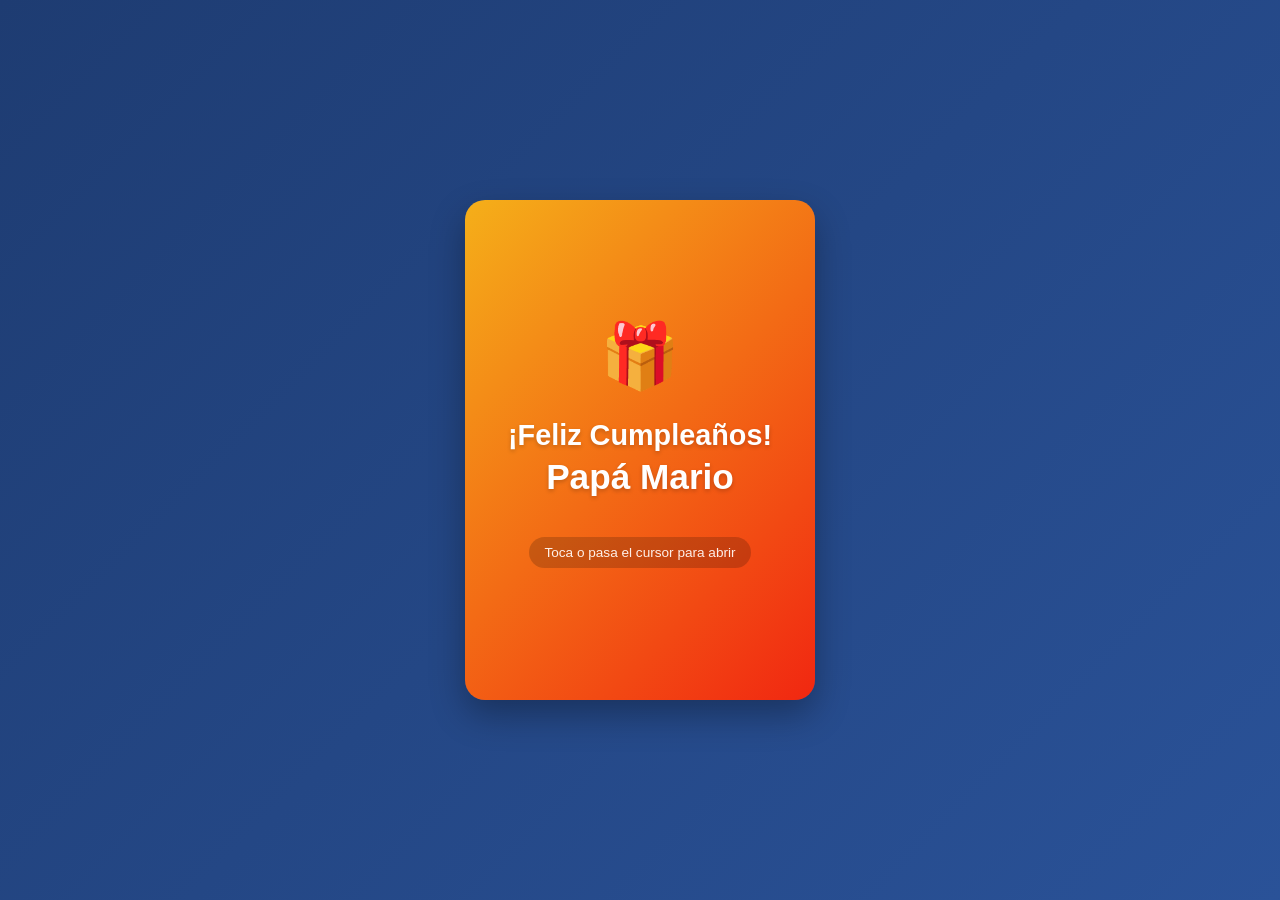
<file: index.html>
<!DOCTYPE html>
<html lang="es">
<head>
    <meta charset="UTF-8">
    <meta name="viewport" content="width=device-width, initial-scale=1.0">
    <title>Feliz Cumpleaños, Papá Mario</title>
    <link rel="stylesheet" href="style.css">
</head>
<body>

    <div class="tarjeta-contenedor">
        <div class="tarjeta">
            <!-- Portada de la tarjeta -->
            <div class="cara frontal">
                <div class="icono-regalo">🎁</div>
                <h1>¡Feliz Cumpleaños!</h1>
                <h2>Papá Mario</h2>
                <p class="instruccion">Toca o pasa el cursor para abrir</p>
            </div>
            
            <!-- Interior de la tarjeta con tu mensaje -->
            <div class="cara trasera">
                <p class="mensaje">
                    "¡Feliz cumpleaños, Papá Mario! No quería dejar pasar este día sin saludarlo. Aunque ya estoy en bachillerato y extraño mucho sus clases, no me olvido de todas las cosas buenas que me enseñó desde 5to hasta 9no grado. Gracias por haber sido un profesor tan genial durante tantos años; usted es una persona muy especial para mí y siempre será uno de mis favoritos. Le deseo muchísimas bendiciones y alegrías hoy y siempre. Espero que disfrute mucho su día rodeado de su familia. ¡Un abrazo enorme!"
                </p>
                <p class="firma">att: Chelita</p>
            </div>
        </div>
    </div>

</body>
</html>
</file>
<file: style.css>
/* Configuración general de la página */
body {
    display: flex;
    justify-content: center;
    align-items: center;
    height: 100vh;
    background: linear-gradient(135deg, #1e3c72 0%, #2a5298 100%);
    font-family: 'Segoe UI', Tahoma, Geneva, Verdana, sans-serif;
    margin: 0;
}

/* Contenedor principal con perspectiva 3D */
.tarjeta-contenedor {
    width: 350px;
    height: 500px;
    perspective: 1200px;
}

/* La tarjeta que efectúa el giro 3D */
.tarjeta {
    width: 100%;
    height: 100%;
    position: relative;
    transform-style: preserve-3d;
    transition: transform 1s cubic-bezier(0.4, 0.2, 0.2, 1);
    cursor: pointer;
}

/* Efecto al pasar el mouse (también funciona al hacer clic en dispositivos táctiles) */
.tarjeta-contenedor:hover .tarjeta,
.tarjeta-contenedor:active .tarjeta {
    transform: rotateY(180deg);
}

/* Estilos comunes para ambas caras */
.cara {
    position: absolute;
    width: 100%;
    height: 100%;
    backface-visibility: hidden;
    border-radius: 20px;
    box-shadow: 0 15px 35px rgba(0,0,0,0.3);
    padding: 30px;
    box-sizing: border-box;
    display: flex;
    flex-direction: column;
    justify-content: center;
    align-items: center;
    text-align: center;
}

/* Diseño de la Portada */
.frontal {
    background: linear-gradient(135deg, #f5af19 0%, #f12711 100%);
    color: white;
}

.frontal h1 {
    font-size: 1.8rem;
    margin: 10px 0 5px 0;
    text-shadow: 0 2px 4px rgba(0,0,0,0.2);
}

.frontal h2 {
    font-size: 2.2rem;
    margin: 0 0 20px 0;
    font-weight: bold;
    text-shadow: 0 2px 4px rgba(0,0,0,0.2);
}

.icono-regalo {
    font-size: 4rem;
    margin-bottom: 15px;
    animation: flotar 2s ease-in-out infinite;
}

.instruccion {
    font-size: 0.85rem;
    opacity: 0.9;
    background: rgba(0,0,0,0.2);
    padding: 8px 15px;
    border-radius: 20px;
    margin-top: 20px;
}

/* Diseño del Interior */
.trasera {
    background: #fff;
    color: #333;
    transform: rotateY(180deg);
    justify-content: space-between;
    text-align: left;
    border: 5px solid #f5af19;
}

.mensaje {
    font-size: 0.95rem;
    line-height: 1.6;
    color: #444;
    margin: 0;
    font-style: italic;
}

.firma {
    align-self: flex-end;
    font-weight: bold;
    color: #1e3c72;
    font-size: 1.1rem;
    margin: 0;
}

/* Pequeña animación de flotación para el icono */
@keyframes flotar {
    0%, 100% { transform: translateY(0); }
    50% { transform: translateY(-10px); }
}
</file>
